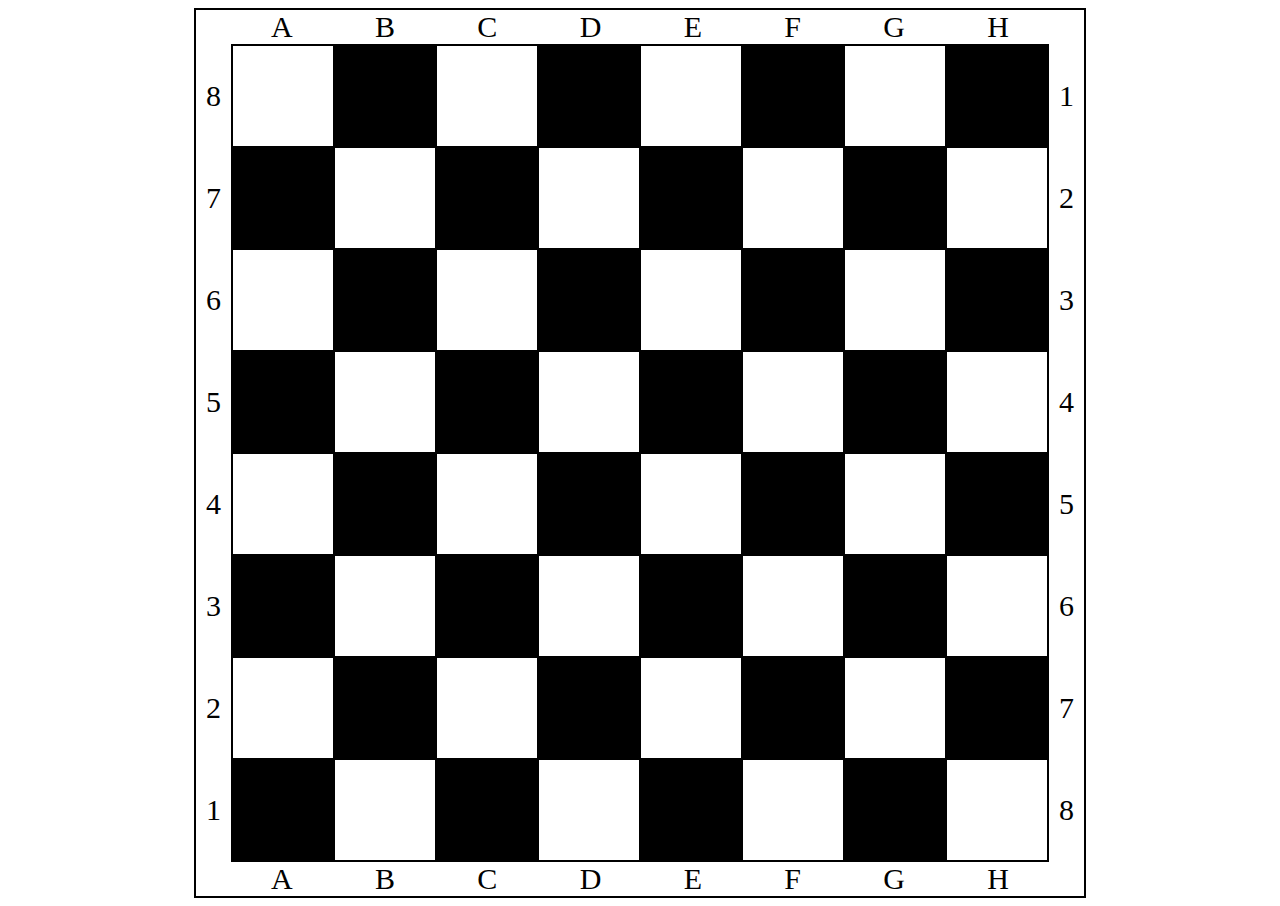
<file: pages/flex/index.html>
<!DOCTYPE html>
<html lang="en">
  <head>
    <meta charset="UTF-8" />
    <meta http-equiv="X-UA-Compatible" content="IE=edge" />
    <meta name="viewport" content="width=device-width, initial-scale=1.0" />
    <title>Chess flex</title>
    <link rel="stylesheet" href="./styles/css/style.css" />
  </head>
  <body>
    <main class="frame">
      <div class="wrap">
        <div class="frame__letters-up">
          <p>A</p>
          <p>B</p>
          <p>C</p>
          <p>D</p>
          <p>E</p>
          <p>F</p>
          <p>G</p>
          <p>H</p>
        </div>
        <div class="frame__numbers-and-chess">
          <div class="numbers-left">
            <p>8</p>
            <p>7</p>
            <p>6</p>
            <p>5</p>
            <p>4</p>
            <p>3</p>
            <p>2</p>
            <p>1</p>
          </div>
          <div class="chess">
            <ul class="chess__list">
              <li class="chess__white"></li>
              <li class="chess__black"></li>
              <li class="chess__white"></li>
              <li class="chess__black"></li>
              <li class="chess__white"></li>
              <li class="chess__black"></li>
              <li class="chess__white"></li>
              <li class="chess__black"></li>
            </ul>
            <ul class="chess__list">
              <li class="chess__black"></li>
              <li class="chess__white"></li>
              <li class="chess__black"></li>
              <li class="chess__white"></li>
              <li class="chess__black"></li>
              <li class="chess__white"></li>
              <li class="chess__black"></li>
              <li class="chess__white"></li>
            </ul>
            <ul class="chess__list">
              <li class="chess__white"></li>
              <li class="chess__black"></li>
              <li class="chess__white"></li>
              <li class="chess__black"></li>
              <li class="chess__white"></li>
              <li class="chess__black"></li>
              <li class="chess__white"></li>
              <li class="chess__black"></li>
            </ul>
            <ul class="chess__list">
              <li class="chess__black"></li>
              <li class="chess__white"></li>
              <li class="chess__black"></li>
              <li class="chess__white"></li>
              <li class="chess__black"></li>
              <li class="chess__white"></li>
              <li class="chess__black"></li>
              <li class="chess__white"></li>
            </ul>
            <ul class="chess__list">
              <li class="chess__white"></li>
              <li class="chess__black"></li>
              <li class="chess__white"></li>
              <li class="chess__black"></li>
              <li class="chess__white"></li>
              <li class="chess__black"></li>
              <li class="chess__white"></li>
              <li class="chess__black"></li>
            </ul>
            <ul class="chess__list">
              <li class="chess__black"></li>
              <li class="chess__white"></li>
              <li class="chess__black"></li>
              <li class="chess__white"></li>
              <li class="chess__black"></li>
              <li class="chess__white"></li>
              <li class="chess__black"></li>
              <li class="chess__white"></li>
            </ul>
            <ul class="chess__list">
              <li class="chess__white"></li>
              <li class="chess__black"></li>
              <li class="chess__white"></li>
              <li class="chess__black"></li>
              <li class="chess__white"></li>
              <li class="chess__black"></li>
              <li class="chess__white"></li>
              <li class="chess__black"></li>
            </ul>
            <ul class="chess__list">
              <li class="chess__black"></li>
              <li class="chess__white"></li>
              <li class="chess__black"></li>
              <li class="chess__white"></li>
              <li class="chess__black"></li>
              <li class="chess__white"></li>
              <li class="chess__black"></li>
              <li class="chess__white"></li>
            </ul>
          </div>
          <div class="numbers-right">
            <p>1</p>
            <p>2</p>
            <p>3</p>
            <p>4</p>
            <p>5</p>
            <p>6</p>
            <p>7</p>
            <p>8</p>
          </div>
        </div>
        <div class="frame__letters-down">
          <p>A</p>
          <p>B</p>
          <p>C</p>
          <p>D</p>
          <p>E</p>
          <p>F</p>
          <p>G</p>
          <p>H</p>
        </div>
      </div>
    </main>
  </body>
</html>
</file>
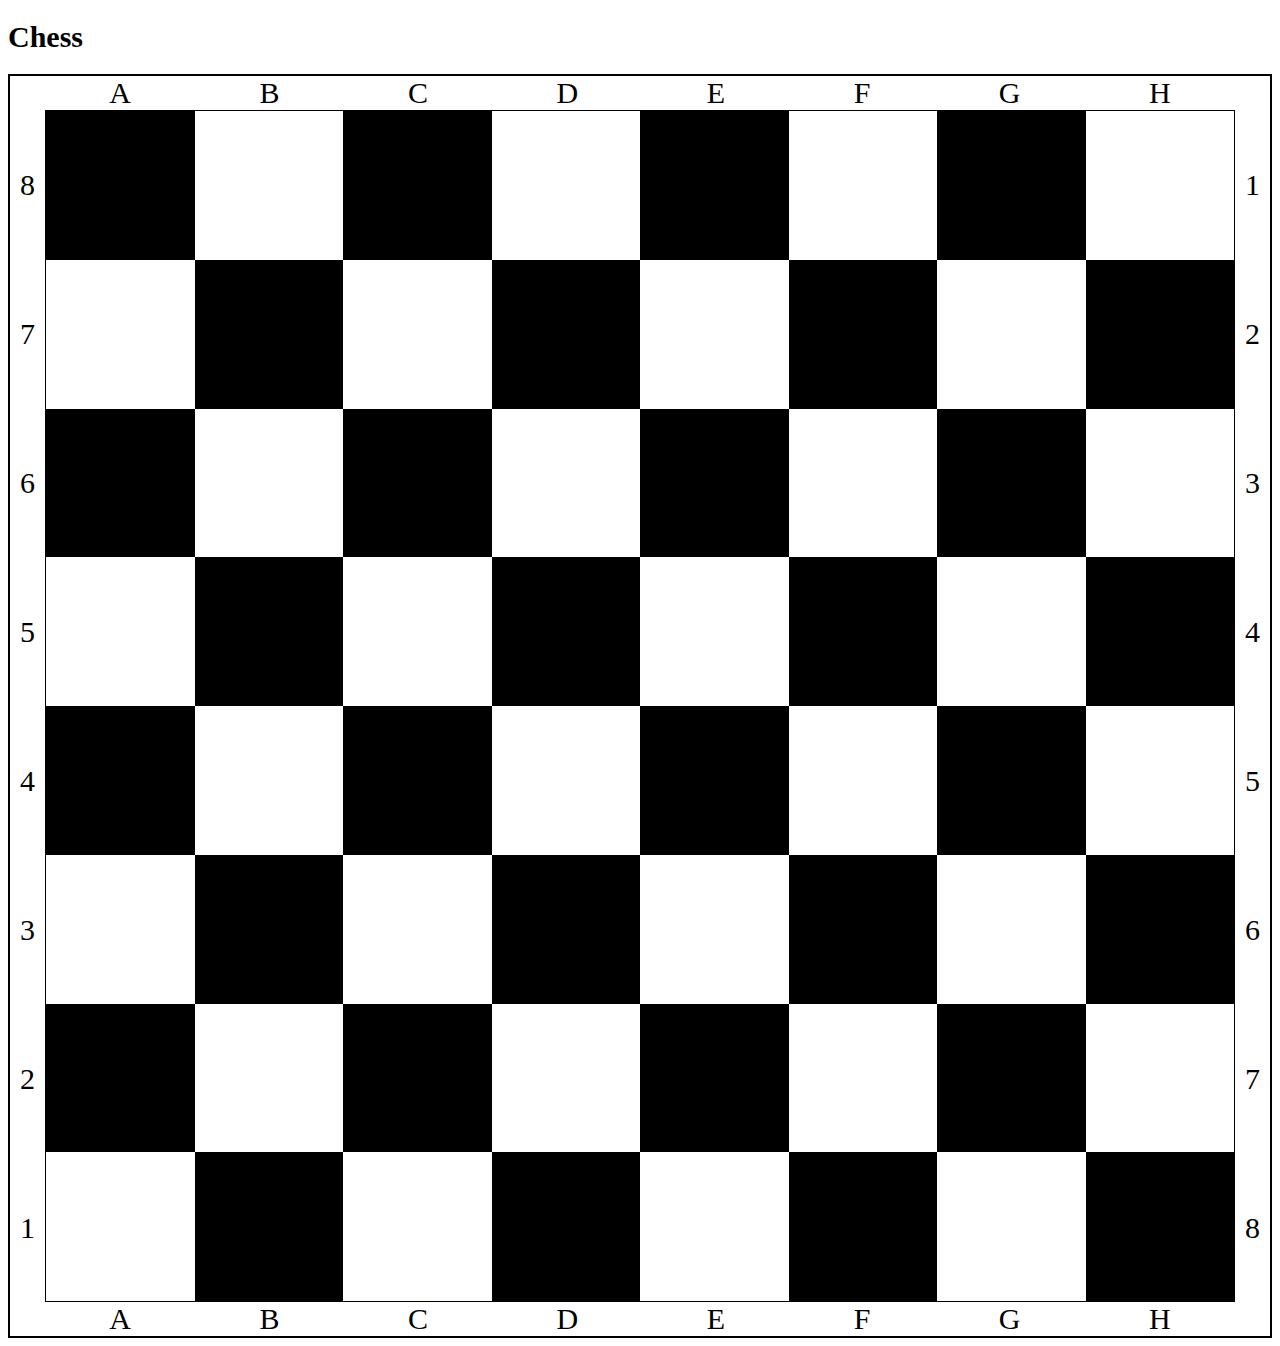
<file: pages/grid/index.html>
<!DOCTYPE html>
<html lang="en">
  <head>
    <meta charset="UTF-8" />
    <meta http-equiv="X-UA-Compatible" content="IE=edge" />
    <meta name="viewport" content="width=device-width, initial-scale=1.0" />
    <title>Chess grid</title>
    <link rel="stylesheet" href="./styles/css/style.css" />
  </head>
  <body>
    <h1>Chess</h1>

    <main class="frame">
      <div class="frame__numbers-left">
        <p>8</p>
        <p>7</p>
        <p>6</p>
        <p>5</p>
        <p>4</p>
        <p>3</p>
        <p>2</p>
        <p>1</p>
      </div>
      <div class="frame__letters-up">
        <p>A</p>
        <p>B</p>
        <p>C</p>
        <p>D</p>
        <p>E</p>
        <p>F</p>
        <p>G</p>
        <p>H</p>
      </div>

      <div class="frame__chess">
        <span class="frame__chess-black"></span>
        <span class="frame__white"></span>
        <span class="frame__chess-black"></span>
        <span class="frame__white"></span>
        <span class="frame__chess-black"></span>
        <span class="frame__white"></span>
        <span class="frame__chess-black"></span>
        <span class="frame__white"></span>

        <span class="frame__white"></span>
        <span class="frame__chess-black"></span>
        <span class="frame__white"></span>
        <span class="frame__chess-black"></span>
        <span class="frame__white"></span>
        <span class="frame__chess-black"></span>
        <span class="frame__white"></span>
        <span class="frame__chess-black"></span>

        <span class="frame__chess-black"></span>
        <span class="frame__white"></span>
        <span class="frame__chess-black"></span>
        <span class="frame__white"></span>
        <span class="frame__chess-black"></span>
        <span class="frame__white"></span>
        <span class="frame__chess-black"></span>
        <span class="frame__white"></span>

        <span class="frame__white"></span>
        <span class="frame__chess-black"></span>
        <span class="frame__white"></span>
        <span class="frame__chess-black"></span>
        <span class="frame__white"></span>
        <span class="frame__chess-black"></span>
        <span class="frame__white"></span>
        <span class="frame__chess-black"></span>
        <span class="frame__chess-black"></span>
        <span class="frame__white"></span>
        <span class="frame__chess-black"></span>
        <span class="frame__white"></span>
        <span class="frame__chess-black"></span>
        <span class="frame__white"></span>
        <span class="frame__chess-black"></span>
        <span class="frame__white"></span>

        <span class="frame__white"></span>
        <span class="frame__chess-black"></span>
        <span class="frame__white"></span>
        <span class="frame__chess-black"></span>
        <span class="frame__white"></span>
        <span class="frame__chess-black"></span>
        <span class="frame__white"></span>
        <span class="frame__chess-black"></span>
        <span class="frame__chess-black"></span>
        <span class="frame__white"></span>
        <span class="frame__chess-black"></span>
        <span class="frame__white"></span>
        <span class="frame__chess-black"></span>
        <span class="frame__white"></span>
        <span class="frame__chess-black"></span>
        <span class="frame__white"></span>

        <span class="frame__white"></span>
        <span class="frame__chess-black"></span>
        <span class="frame__white"></span>
        <span class="frame__chess-black"></span>
        <span class="frame__white"></span>
        <span class="frame__chess-black"></span>
        <span class="frame__white"></span>
        <span class="frame__chess-black"></span>
      </div>
      <div class="frame__numbers-right">
        <p>1</p>
        <p>2</p>
        <p>3</p>
        <p>4</p>
        <p>5</p>
        <p>6</p>
        <p>7</p>
        <p>8</p>
      </div>
      <!-- Буквы низ -->
      <div class="frame__letters-down">
        <p>A</p>
        <p>B</p>
        <p>C</p>
        <p>D</p>
        <p>E</p>
        <p>F</p>
        <p>G</p>
        <p>H</p>
      </div>
    </main>
  </body>
</html>
</file>
<file: pages/flex/styles/css/style.css>
*{font-size:30px}p{margin:0}.frame{display:flex;flex-direction:column}.frame .wrap{margin:0 auto;border:2px solid}.frame__letters-up{display:flex;justify-content:space-between;margin:0 75px}.frame__numbers-and-chess{display:flex}.frame__numbers-and-chess .numbers-left{display:flex;flex-direction:column;justify-content:space-between;align-items:center;margin:35px 10px}.frame__numbers-and-chess .chess{display:flex;flex-direction:column;border:1px solid}.frame__numbers-and-chess .chess__list{list-style-type:none;display:flex;padding:0;margin:0}.frame__numbers-and-chess .chess__black{border:1px solid;background-color:#000;width:100px;height:100px}.frame__numbers-and-chess .chess__white{border:1px solid;width:100px;height:100px}.frame__numbers-and-chess .numbers-right{display:flex;flex-direction:column;justify-content:space-between;align-items:center;margin:35px 10px}.frame__letters-down{display:flex;justify-content:space-between;margin:0 75px}/*# sourceMappingURL=style.css.map */
</file>
<file: pages/grid/styles/css/style.css>
*{font-size:30px}p{margin:0}.frame{margin:0;border:2px solid;display:grid;grid-template-columns:.1fr 8fr .1fr;grid-template-rows:.1fr 8fr .1fr;grid-template-areas:". letters-up ." "numbers-left chess numbers-right" ". letters-down .";aspect-ratio:1/1}.frame__numbers-left{grid-area:numbers-left;display:flex;flex-direction:column;justify-content:space-around;align-items:flex-end;margin:0 10px}.frame__letters-up{grid-area:letters-up;display:flex;justify-content:space-around;align-items:flex-end;margin:0}.frame__chess{grid-area:chess;display:grid;grid-template-columns:repeat(8, 1fr);grid-template-rows:repeat(8, 1fr);border:1px solid}.frame__chess-black{background-color:#000;}.frame__numbers-right{grid-area:numbers-right;display:flex;flex-direction:column;justify-content:space-around;margin:0 10px}.frame__letters-down{grid-area:letters-down;display:flex;justify-content:space-around;margin:0}/*# sourceMappingURL=style.css.map */
</file>
